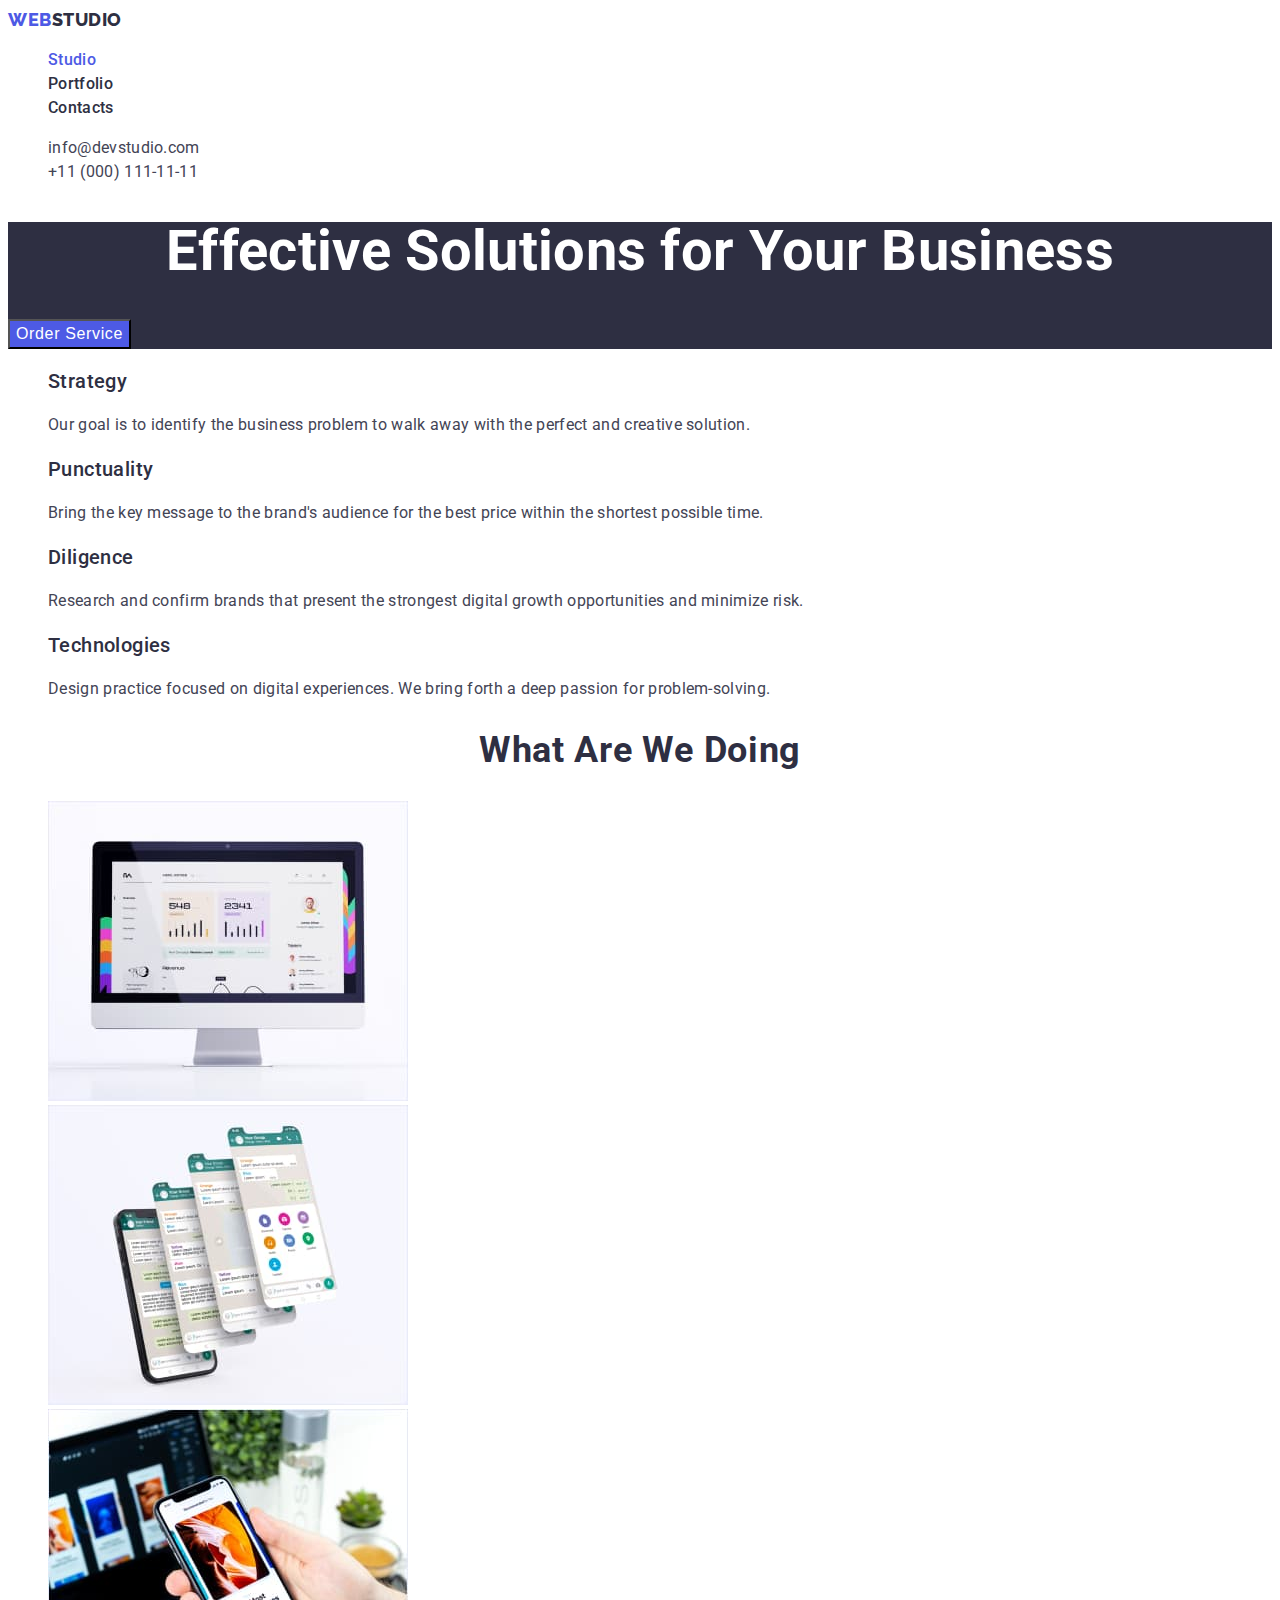
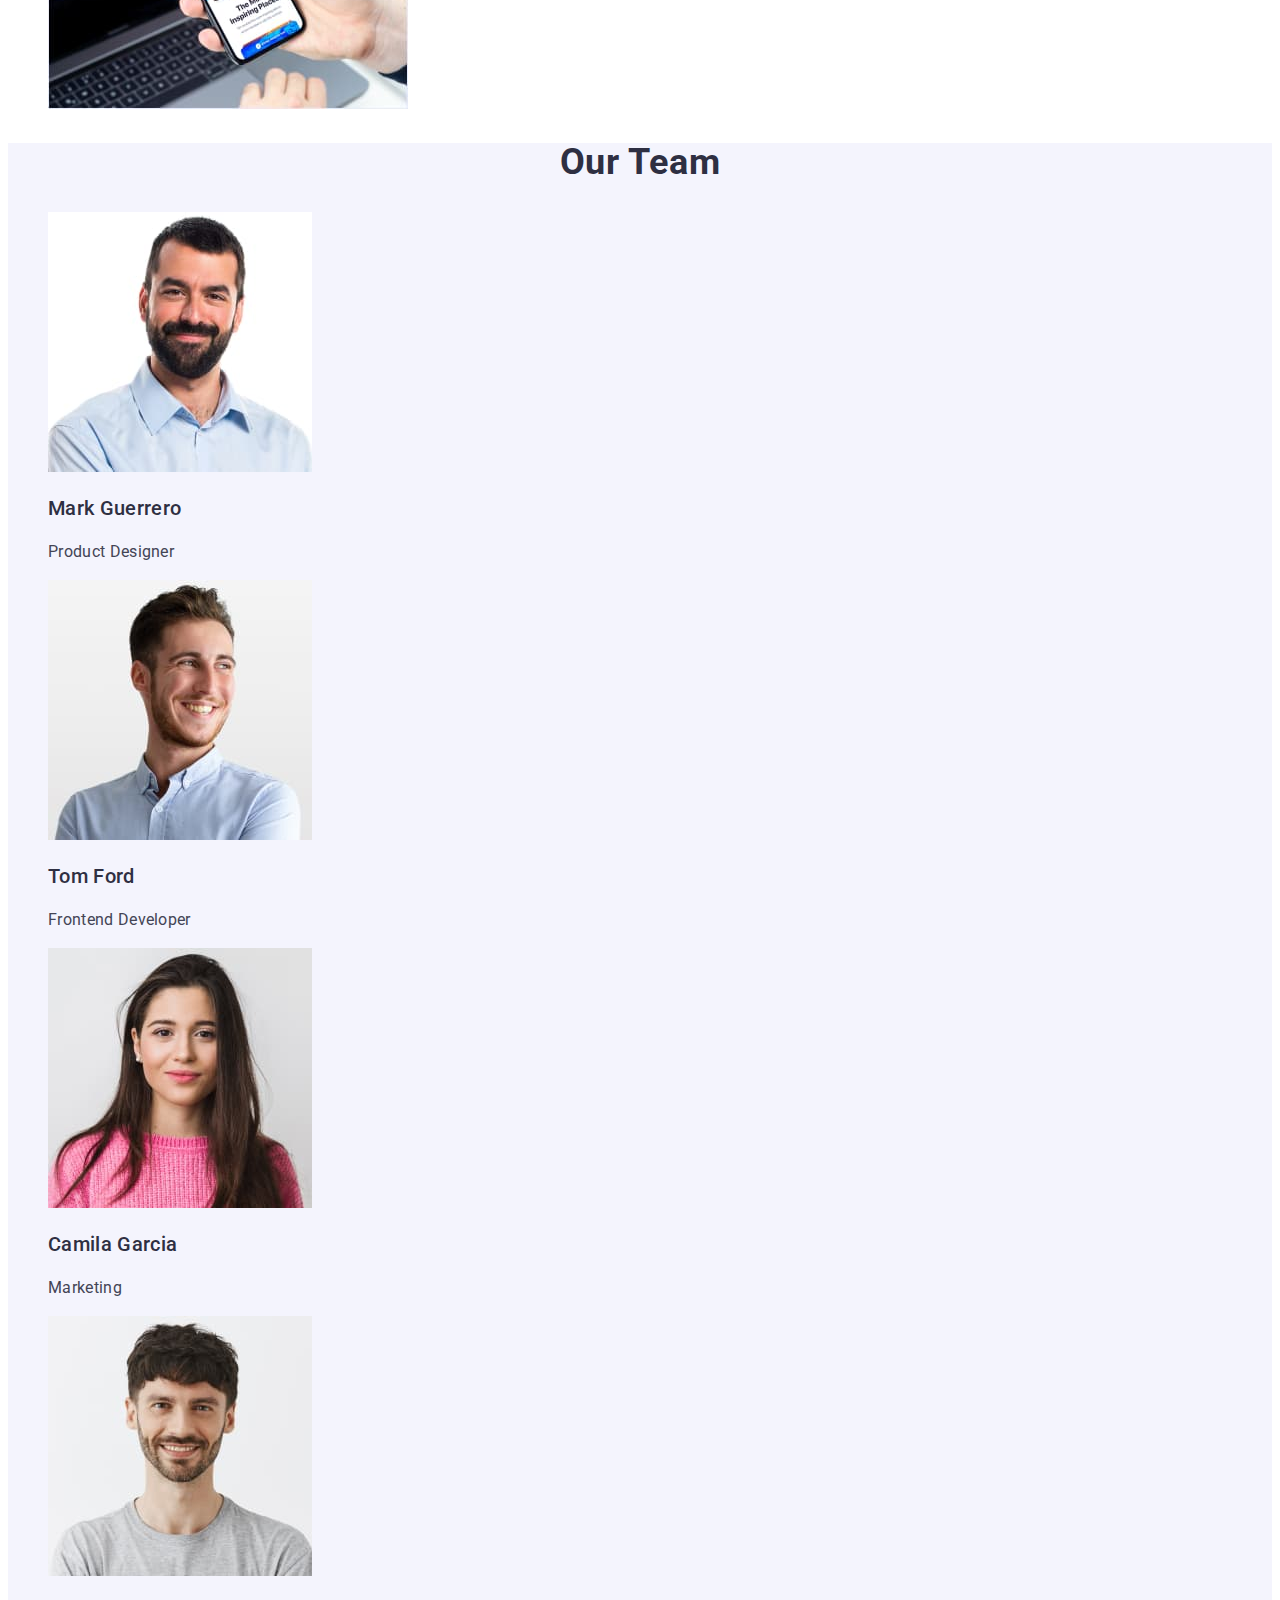
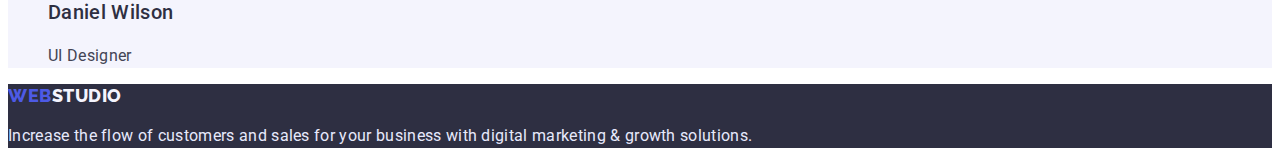
<file: index.html>
<!DOCTYPE html>
<html lang="en">
  <head>
    <meta charset="UTF-8" />
    <meta http-equiv="X-UA-Compatible" content="IE=edge" />
    <meta name="viewport" content="width=device-width, initial-scale=1.0" />

    <title>Index</title>

    <link
      rel="stylesheet"
      href="https://cdnjs.cloudflare.com/ajax/libs/modern-normalize/1.1.0/modern-normalize.min.css"
      integrity="sha512-wpPYUAdjBVSE4KJnH1VR1HeZfpl1ub8YT/NKx4PuQ5NmX2tKuGu6U/JRp5y+Y8XG2tV+wKQpNHVUX03MfMFn9Q=="
      crossorigin="anonymous"
      referrerpolicy="no-referrer"
    />

    <link rel="preconnect" href="https://fonts.googleapis.com" />
    <link rel="preconnect" href="https://fonts.gstatic.com" crossorigin />

    <link
      href="https://fonts.googleapis.com/css2?family=Raleway:wght@800&family=Roboto:wght@400;500;700;900&display=swap"
      rel="stylesheet"
    />

    <link rel="stylesheet" href="./css/styles.css" />

    <title>Web studio</title>
  </head>

  <!--MainPage-->
  <body>
    <!--Header сторінки Index (ідентичний для Portfolio)-->
    <header class="navi">
      <nav>
        <!--Logo WebStudio-->
        <a href="./index.html" target="_parent" class="logodecor">
          <span class="logoweb">WEB</span><span class="logostudio">STUDIO</span>
        </a>

        <!--Список навігації-->
        <ul class="main-navi list">
          <!--Studio-->
          <li>
            <a href="./index.html" target="_parent" class="navi-link current"
              >Studio</a
            >
          </li>
          <!--Portfolio-->
          <li>
            <a href="./portfolio.html" target="_parent" class="navi-link"
              >Portfolio</a
            >
          </li>
          <!--Contacts-->
          <li><a href="" class="navi-link">Contacts</a></li>
        </ul>
      </nav>

      <!--Блок телефон та електронна пошта-->
      <address>
        <ul class="contacts-conteiner list">
          <li>
            <a href="mailto:info@devstudio.com" class="contacts-link"
              >info@devstudio.com</a
            >
          </li>
          <li>
            <a href="tel:+110001111111" class="contacts-link"
              >+11 (000) 111-11-11</a
            >
          </li>
        </ul>
      </address>
    </header>

    <!--Основний контент HeroImage, унікальний контент-->
    <main>
      <!--Section1 HeroImage-->
      <section class="hero-section">
        <!--Main Central Text -->
        <h1 class="hero-image-text">Effective Solutions for Your Business</h1>
        <!--Button HeroImage-->
        <button type="button" class="heroimage-button">Order Service</button>
      </section>

      <!--Section2 Preferences-->
      <section class="preferences">
        <h2 class="visually-hidden">Preferences</h2>

        <ul class="list">
          <!--Section 1 block 1-->
          <li>
            <h3 class="preferences-list">Strategy</h3>
            <p class="pref-paragraph">
              Our goal is to identify the business problem to walk away with the
              perfect and creative solution.
            </p>
          </li>
          <!--Section 1 block 2-->
          <li>
            <h3 class="preferences-list">Punctuality</h3>
            <p class="pref-paragraph">
              Bring the key message to the brand's audience for the best price
              within the shortest possible time.
            </p>
          </li>
          <!--Section 1 block 3-->
          <li>
            <h3 class="preferences-list">Diligence</h3>
            <p class="pref-paragraph">
              Research and confirm brands that present the strongest digital
              growth opportunities and minimize risk.
            </p>
          </li>
          <!--Section 1 block 4-->
          <li>
            <h3 class="preferences-list">Technologies</h3>
            <p class="pref-paragraph">
              Design practice focused on digital experiences. We bring forth a
              deep passion for problem-solving.
            </p>
          </li>
        </ul>
      </section>

      <!--Section3 What are we doing-->
      <section class="what-wer-doing">
        <h2 class="wwd-text">What are we doing</h2>

        <ul class="list">
          <!--Image1-->
          <li>
            <img
              src="./images/img-1-2-1.jpg"
              alt="iMac"
              width="360"
              class="section2_photos"
            />
          </li>
          <!--Image2-->
          <li>
            <img
              src="./images/img-1-2-2.jpg"
              alt="iMac"
              width="360"
              class="section2_photos"
            />
          </li>
          <!--Image3-->
          <li>
            <img
              src="./images/img-1-2-3.jpg"
              alt="iMac"
              width="360"
              class="section2_photos"
            />
          </li>
        </ul>
      </section>

      <!--Section4 Our Team-->
      <section class="our-team">
        <h2 class="our-team-text">Our Team</h2>

        <ul class="list">
          <!--Section3 card 1-->
          <li>
            <img
              src="./images/img-1-3-1.jpg"
              alt="Mark Guerrero's photo"
              width="264"
              class="team-photo"
            />
            <h3 class="partner-name">Mark Guerrero</h3>
            <p class="partner-place">Product Designer</p>
          </li>
          <!--Section3 card 2-->
          <li>
            <img
              src="./images/img-1-3-2.jpg"
              alt="Tom Ford's photo"
              width="264"
              class="team-photo"
            />
            <h3 class="partner-name">Tom Ford</h3>
            <p class="partner-place">Frontend Developer</p>
          </li>
          <!--Section3 card 3-->
          <li>
            <img
              src="./images/img-1-3-3.jpg"
              alt="Camila Garcia's photo"
              width="264"
              class="team-photo"
            />
            <h3 class="partner-name">Camila Garcia</h3>
            <p class="partner-place">Marketing</p>
          </li>
          <!--Section3 card 4-->
          <li>
            <img
              src="./images/img-1-3-4.jpg"
              alt="Daniel Wilson's photo"
              width="264"
              class="team-photo"
            />
            <h3 class="partner-name">Daniel Wilson</h3>
            <p class="partner-place">UI Designer</p>
          </li>
        </ul>
      </section>
    </main>

    <!--Футер сторінки Index (ідентичний для Portfolio)-->
    <footer class="underground">
      <!--Logo WebStudio-->
      <a href="./index.html" target="_parent" class="logodecor">
        <span class="logoweb">WEB</span
        ><span class="logostudiofooter">STUDIO</span>
      </a>

      <!--footer text-->
      <p class="footer_text">
        Increase the flow of customers and sales for your business with digital
        marketing & growth solutions.
      </p>
    </footer>
  </body>
</html>
</file>
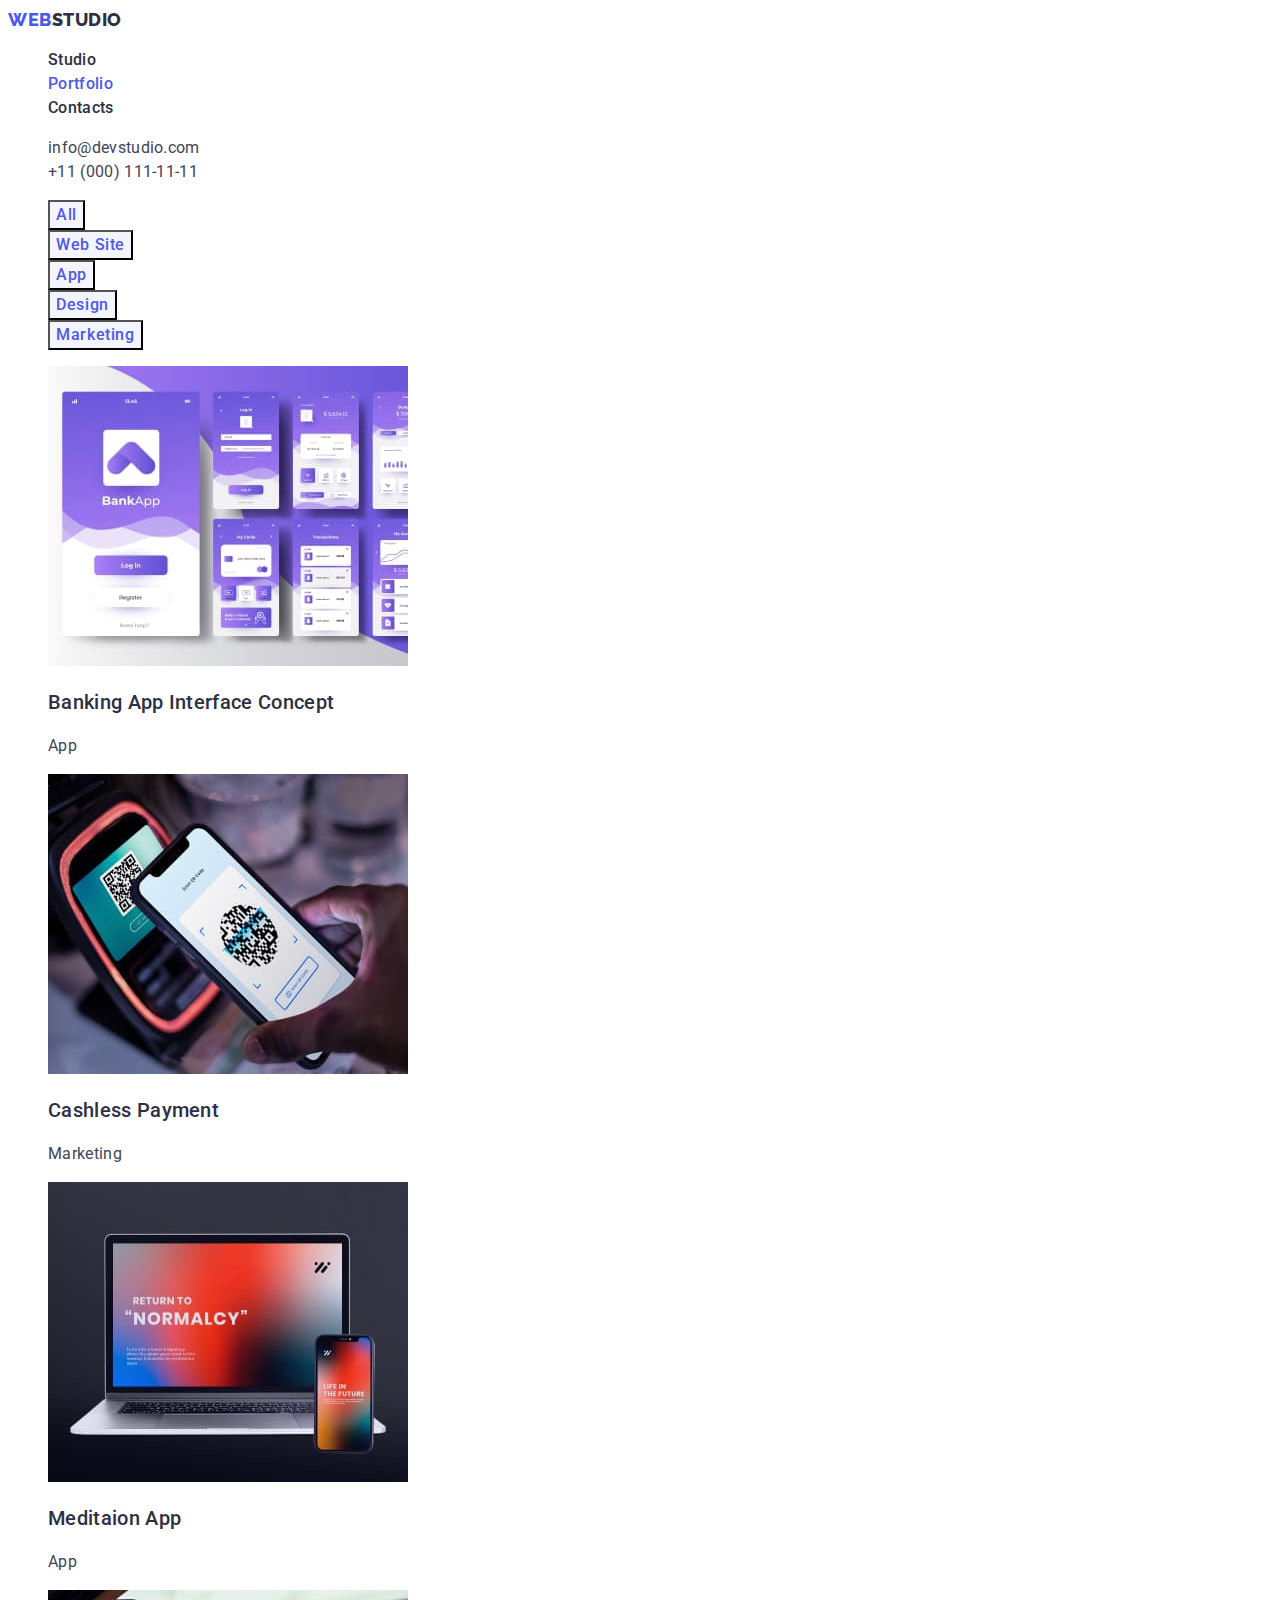
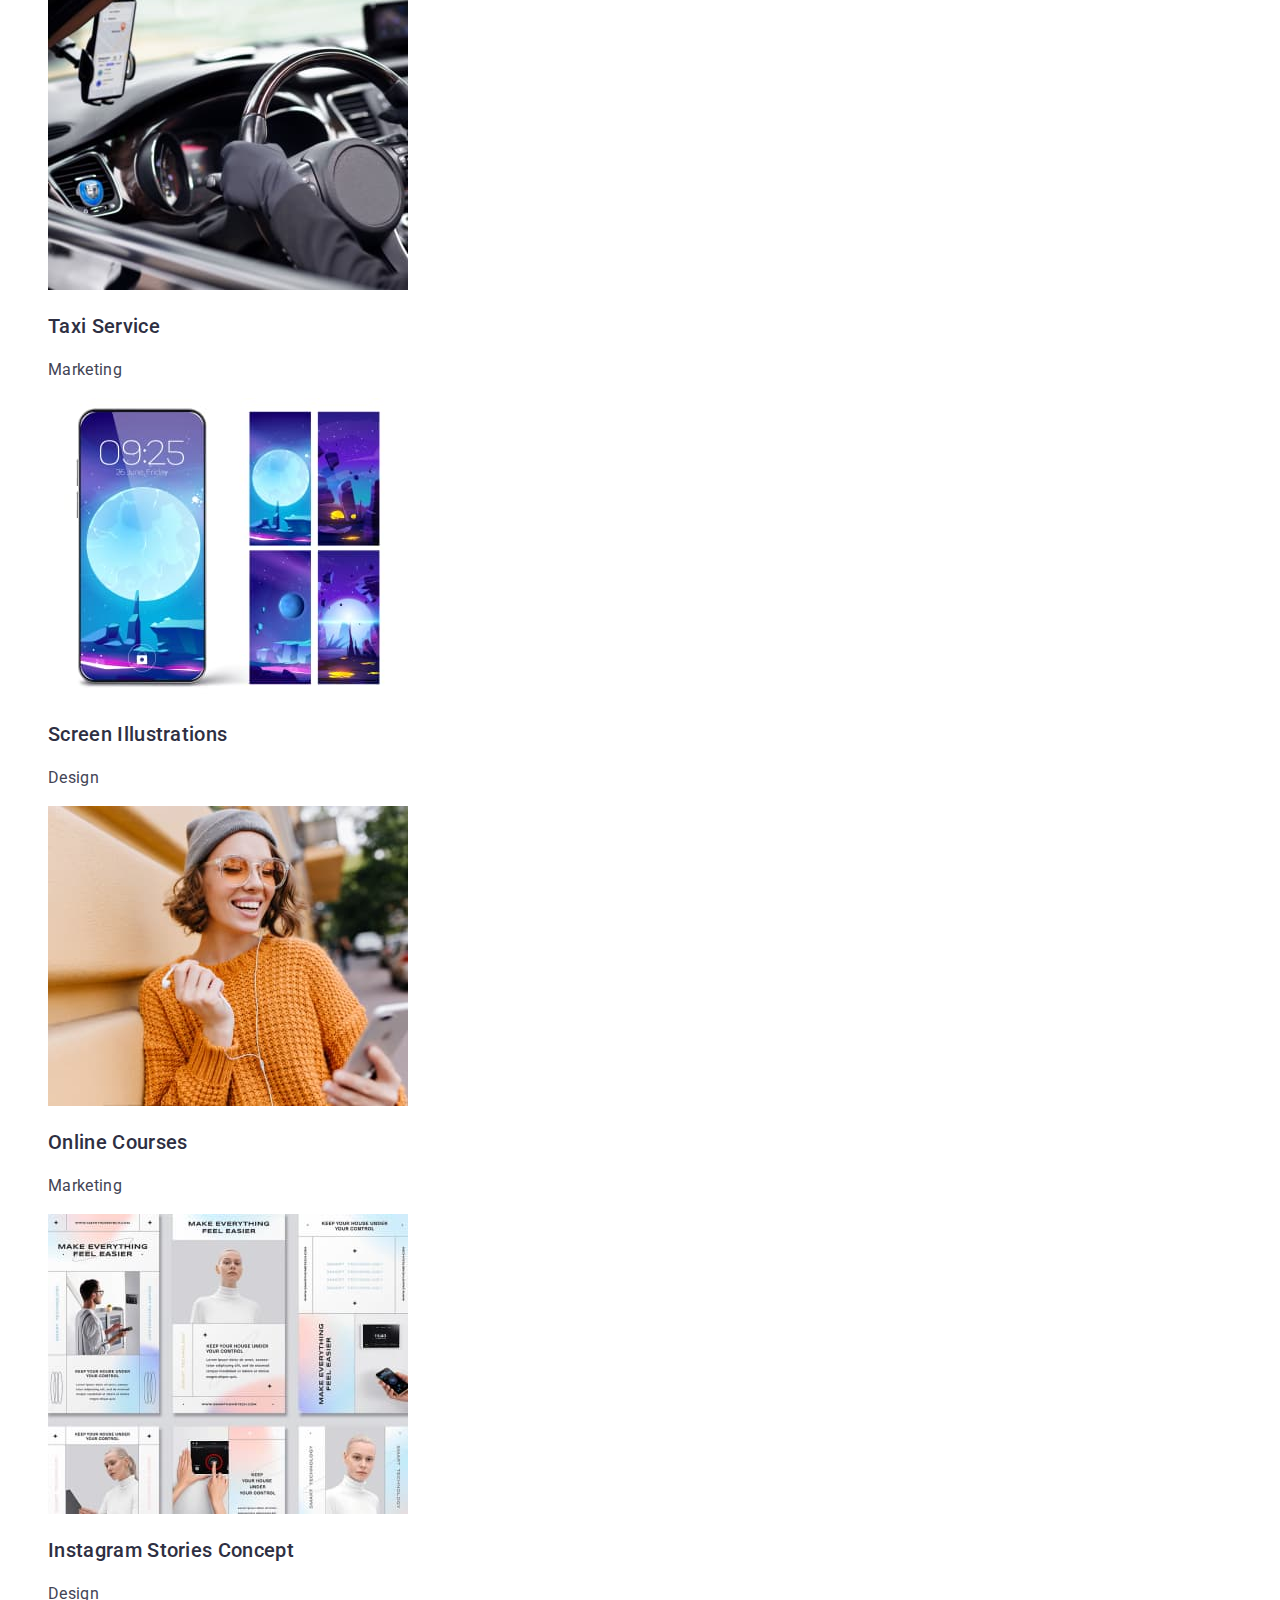
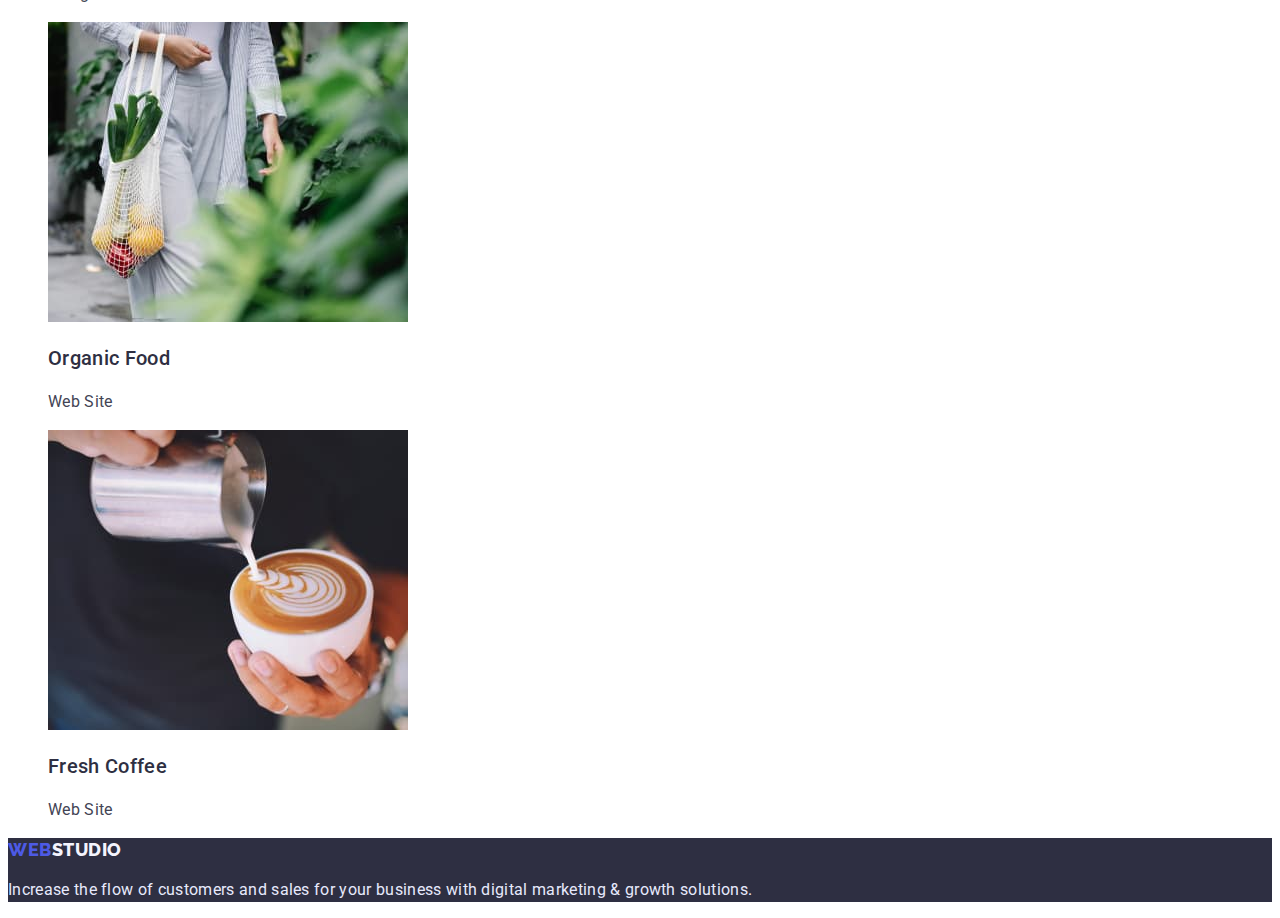
<file: portfolio.html>
<!DOCTYPE html>
<html lang="en">
  <head>
    <meta charset="UTF-8" />
    <meta http-equiv="X-UA-Compatible" content="IE=edge" />
    <meta name="viewport" content="width=device-width, initial-scale=1.0" />
    <title>Portfolio</title>

    <link
      rel="stylesheet"
      href="https://cdnjs.cloudflare.com/ajax/libs/modern-normalize/1.1.0/modern-normalize.min.css"
      integrity="sha512-wpPYUAdjBVSE4KJnH1VR1HeZfpl1ub8YT/NKx4PuQ5NmX2tKuGu6U/JRp5y+Y8XG2tV+wKQpNHVUX03MfMFn9Q=="
      crossorigin="anonymous"
      referrerpolicy="no-referrer"
    />

    <link
      href="https://fonts.googleapis.com/css2?family=Raleway:wght@800&family=Roboto:wght@400;500;700;900&display=swap"
      rel="stylesheet"
    />

    <link rel="stylesheet" href="./css/styles.css" />
  </head>

  <!--MainPage-->
  <body>
    <!--Header сторінки Portfolio (ідентичний для Index)-->
    <header class="navi">
      <nav>
        <!--Logo WebStudio-->
        <a href="./index.html" target="_parent" class="logodecor">
          <span class="logoweb">WEB</span><span class="logostudio">STUDIO</span>
        </a>

        <!--Список навігації-->
        <ul class="main-navi list">
          <!--Studio-->
          <li>
            <a href="./index.html" target="_parent" class="navi-link">Studio</a>
          </li>
          <!--Portfolio-->
          <li>
            <a
              href="./portfolio.html"
              target="_parent"
              class="navi-link current"
              >Portfolio</a
            >
          </li>
          <!--Contacts-->
          <li><a href="" class="navi-link">Contacts</a></li>
        </ul>
      </nav>

      <!--Блок телефон та електронна пошта-->
      <address>
        <ul class="contacts-conteiner list">
          <li>
            <a href="mailto:info@devstudio.com" class="contacts-link"
              >info@devstudio.com</a
            >
          </li>
          <li>
            <a href="tel:+110001111111" class="contacts-link"
              >+11 (000) 111-11-11</a
            >
          </li>
        </ul>
      </address>
    </header>

    <!--Основний контент Portfolio, унікальний контент-->
    <main>
      <!--Hidden H1-->
      <h1 class="section-title visually-hidden">Portfolio</h1>

      <section>
        <!--Список для Filters (Buttons)-->
        <ul class="list">
          <li>
            <button type="button" class="filter-button">All</button>
          </li>
          <li>
            <button type="button" class="filter-button">Web Site</button>
          </li>
          <li>
            <button type="button" class="filter-button">App</button>
          </li>
          <li>
            <button type="button" class="filter-button">Design</button>
          </li>
          <li>
            <button type="button" class="filter-button">Marketing</button>
          </li>
        </ul>

        <!--Hidden H2-->
        <h2 class="visually-hidden">Portfolio List</h2>
        <!--Список для Images-->
        <ul class="list">
          <!--Image1-->
          <li>
            <img
              src="./images/img-2-1-1.jpg"
              alt="Banking App Interface Concept"
              width="360"
              class="portf-photos"
            />
            <h3 class="image-text-title">Banking App Interface Concept</h3>
            <p class="image-description">App</p>
          </li>
          <!--Image2-->
          <li>
            <img
              src="./images/img-2-1-2.jpg"
              alt="Phone Cashless Payment"
              width="360"
              class="portf-photos"
            />
            <h3 class="image-text-title">Cashless Payment</h3>
            <p class="image-description">Marketing</p>
          </li>
          <!--Image3-->
          <li>
            <img
              src="./images/img-2-1-3.jpg"
              alt="Laptop Meditaion App"
              width="360"
              class="portf-photos"
            />
            <h3 class="image-text-title">Meditaion App</h3>
            <p class="image-description">App</p>
          </li>
          <!--Image4-->
          <li>
            <img
              src="./images/img-2-1-4.jpg"
              alt="Taxi Service Look Inside"
              width="360"
              class="portf-photos"
            />
            <h3 class="image-text-title">Taxi Service</h3>
            <p class="image-description">Marketing</p>
          </li>
          <!--Image5-->
          <li>
            <img
              src="./images/img-2-1-5.jpg"
              alt="Phone Screen Illustrations"
              width="360"
              class="portf-photos"
            />
            <h3 class="image-text-title">Screen Illustrations</h3>
            <p class="image-description">Design</p>
          </li>
          <!--Image6-->
          <li>
            <img
              src="./images/img-2-1-6.jpg"
              alt="Young Girl in Orange"
              width="360"
              class="portf-photos"
            />
            <h3 class="image-text-title">Online Courses</h3>
            <p class="image-description">Marketing</p>
          </li>
          <!--Image7-->
          <li>
            <img
              src="./images/img-2-1-7.jpg"
              alt="Instagram Stories Concept"
              width="360"
              class="portf-photos"
            />
            <h3 class="image-text-title">Instagram Stories Concept</h3>
            <p class="image-description">Design</p>
          </li>
          <!--Image8-->
          <li>
            <img
              src="./images/img-2-1-8.jpg"
              alt="Girl in Grey with Organic Food"
              width="360"
              class="portf-photos"
            />
            <h3 class="image-text-title">Organic Food</h3>
            <p class="image-description">Web Site</p>
          </li>
          <!--Image9-->
          <li>
            <img
              src="./images/img-2-1-9.jpg"
              alt="Fresh Coffee with Milk"
              width="360"
              class="portf-photos"
            />
            <h3 class="image-text-title">Fresh Coffee</h3>
            <p class="image-description">Web Site</p>
          </li>
        </ul>
      </section>
    </main>

    <!--Футер сторінки Portfolio (ідентичний для Index)-->
    <footer class="underground">
      <!--Logo WebStudio-->
      <a href="./index.html" target="_parent" class="logodecor">
        <span class="logoweb">WEB</span
        ><span class="logostudiofooter">STUDIO</span>
      </a>

      <!--footer text-->
      <p class="footer_text">
        Increase the flow of customers and sales for your business with digital
        marketing & growth solutions.
      </p>
    </footer>
  </body>
</html>
</file>
<file: css/styles.css>
:root {
  --brand-color: #4d5ae5;
  --pressed-state: #404bbf;
  --dark-color: #2e2f42;
  --success-color: #31d0aa;
  --text-color: #434455;
  --subtle-text-color: #8e8f99;
  --accent-color: #e7e9fc;
  --light-color: #f4f4fd;
  --modal-overlay-color: #2e2f42;
  --hero-background-color: #2e2f42;
  --white-color: #ffffff;
}

body {
  color: var(--text-color);
  background-color: var(--white-color);

  font-family: "Roboto";
  font-size: 16px;
  letter-spacing: 0.02em;
}

.visually-hidden {
  position: absolute;
  width: 1px;
  height: 1px;
  margin: -1px;
  border: 0;
  padding: 0;
  white-space: nowrap;
  clip-path: inset(100%);
  clip: rect(0 0 0 0);
  overflow: hidden;
}

/* ----------------Header---------------- */

.navi {
  background-color: var(--white-color);
}

.logoweb {
  height: 24px;

  font-family: "Raleway", sans-serif;
  font-style: normal;
  font-weight: 800;
  font-size: 18px;
  line-height: 24px;
  letter-spacing: 0.03em;
  text-transform: uppercase;
  color: var(--brand-color);
}

.logostudio {
  font-family: "Raleway", sans-serif;
  font-style: normal;
  font-weight: 800;
  font-size: 18px;
  line-height: 24px;
  letter-spacing: 0.03em;
  text-transform: uppercase;
  color: var(--dark-color);
}

a {
  text-decoration: none;
}

.navi-link {
  color: var(--dark-color);
  font-weight: 500;
  line-height: 1.5;
  text-decoration: none;
}

.contacts-link {
  color: var(--text-color);
  font-style: normal;
  font-weight: 400;
  line-height: 1.5;
  text-decoration: none;
}

.navi-link.current {
  color: var(--brand-color);
}

.navi-link:hover,
.navi-link:focus,
.contacts-link:hover,
.contacts-link:focus {
  color: var(--pressed-state);
}

/* ----------------Main page (Index)---------------- */

.hero-section {
  background-color: var(--hero-background-color);
}

.hero-image-text {
  font-weight: 700;
  font-size: 56px;
  line-height: 1.07;
  /* or 107% */
  text-align: center;
  color: var(--white-color);
}

.heroimage-button {
  color: var(--white-color);
  background-color: var(--brand-color);
  font-weight: 500;
  font-size: 16px;
  line-height: 1.5;
  /* 150% */
  letter-spacing: 0.04em;
  cursor: pointer;
}

.heroimage-button:hover,
.heroimage-button:focus {
  color: var(--white-color);
  background-color: var(--pressed-state);
}

.preferences-list {
  font-weight: 500;
  font-size: 20px;
  line-height: 1.2;
  /* 120% */

  letter-spacing: 0.02em;
  color: var(--dark-color);
}

.pref-paragraph {
  line-height: 1.5;
  /* 150% */
}

.wwd-text {
  font-weight: 700;
  font-size: 36px;
  line-height: 1.11;
  /* 111% */
  text-align: center;
  letter-spacing: 0.02em;
  text-transform: capitalize;
  color: var(--dark-color);
}

.our-team {
  background-color: var(--light-color);
}

.our-team-text {
  font-weight: 700;
  font-size: 36px;
  line-height: 1.11;
  /* 111% */
  text-align: center;
  letter-spacing: 0.02em;
  text-transform: capitalize;
  color: var(--dark-color);
}

.partner-name {
  color: var(--dark-color);
  font-weight: 500;
  font-size: 20px;
  line-height: 1.2;
}

.partner-place {
  font-weight: 400;
  font-size: 16px;
  line-height: 1.5;
  /* 150% */
}

/* ----------------Portfolio---------------- */

/* Buttons */
.button {
  color: var(--white-color);
  background-color: var(--brand-color);
  font-family: inherit;
  font-weight: 500;
  font-size: 16px;
  line-height: 1.5;
  letter-spacing: 0.04em;
  cursor: pointer;
}
.button:hover,
.button:focus {
  color: var(--white-color);
  background-color: var(--pressed-state);
}

.filter-button {
  color: var(--brand-color);
  background-color: var(--light-color);
  font-family: inherit;
  font-weight: 500;
  font-size: 16px;
  line-height: 1.5;
  text-align: center;
  letter-spacing: 0.04em;
  cursor: pointer;
}

.filter-button:hover,
.filter-button:active {
  color: var(--white-color);
  background-color: var(--pressed-state);
}

.section-title {
  color: var(--dark-color);
  font-size: 36px;
  line-height: 1.11;
  text-align: center;
  text-transform: capitalize;
}

.image-text-title {
  color: var(--dark-color);
  font-weight: 500;
  font-size: 20px;
  line-height: 1.2;
}

.image-description {
  line-height: 1.5;
}

/* ----------------Footer---------------- */

.underground {
  background: var(--dark-color);
}

.logostudiofooter {
  color: var(--light-color);
  font-family: "Raleway", Sans-serif;
  font-weight: 800;
  font-size: 18px;
  line-height: 1.33;
  letter-spacing: 0.03em;
  text-transform: uppercase;
  text-decoration: none;
}

.footer_text {
  color: var(--accent-color);
  background-color: var(--dark-color);
  font-size: 16px;
  line-height: 1.5;
}

.list {
  list-style: none;
}
</file>
